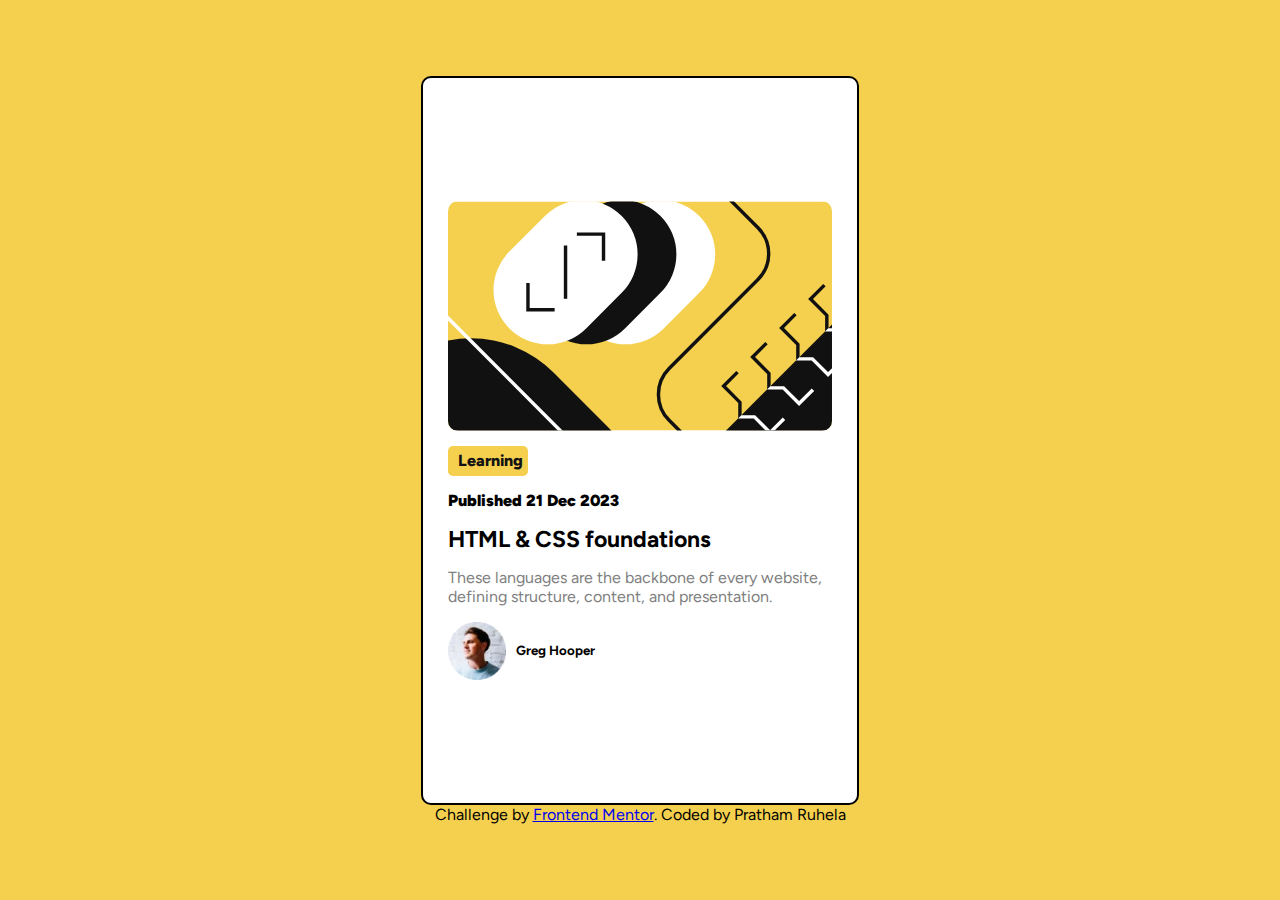
<file: index.html>
<!DOCTYPE html>
<html lang="en">
  <head>
    <meta charset="UTF-8" />
    <meta name="viewport" content="width=device-width, initial-scale=1.0" />
    <!-- displays site properly based on user's device -->

    <link
      rel="icon"
      type="image/png"
      sizes="32x32"
      href="./assets/images/favicon-32x32.png"
    />

    <title>Frontend Mentor | Blog preview card</title>
    <link rel="stylesheet" href="style.css" />
  </head>
  <body>
 
      <div class="box">
        <img
          class="blg_img"
          src="assets/images/illustration-article.svg"
          alt=""
        ></img>

        <div class="l-but"><p>Learning</p></div>

        <div class="pub">Published 21 Dec 2023</div>
        <h1>HTML & CSS foundations</h1>
        <p class="article">
          These languages are the backbone of every website, defining structure,
          content, and presentation.
        </p>
        <div class="undersign">
          <img src="assets/images/image-avatar.webp" alt="" />
          <h5>Greg Hooper</h5>
        </div>
      </div>
 

    <footer class="attribution">
      Challenge by
      <a href="https://www.frontendmentor.io?ref=challenge" target="_blank"
        >Frontend Mentor</a
      >. Coded by Pratham Ruhela
    </footer>
  </body>
</html>
</file>
<file: style.css>
@import url("https://fonts.googleapis.com/css2?family=Figtree:wght@300&display=swap");

* {
  margin: 0px;
  padding: 0px;
}


body {
  background-color: hsl(47, 88%, 63%);
  font-family: "Figtree";
  font-size: 16px;
  height: 100vh;
  display: flex;
  flex-direction: column;
  align-items: center;
  justify-content: center;
}

.box {
  background-color: white;
  width: 30%;
  height: 75%;
  padding: 25px;
  border: solid 2px;
  border-radius: 10px;
  display: flex;
  flex-direction: column;
  justify-content: center;

 
 
}

.blg_img {
  width: 100%;
  height: auto;
  border-radius: 10px;
}
.l-but {
  margin-top: 15px;
  margin-bottom: 15px;
  background-color: hsl(47, 88%, 63%);
  width: 80px;
  height: 30px;
  border-radius: 5px;
}
.l-but p {
  padding: 5px 10px;
  font-weight: 800;
  color: hsl(0, 0%, 7%);
}
.pub {
  margin-bottom: 15px;
  font-weight: 1000;
}
h1 {
  font-size: 23px;
  font-weight: 2000;
  margin-bottom: 15px;
}
.article {
  color: hsl(0, 0%, 50%);
  margin-bottom: 15px;
}
.undersign {
  display: flex;
  align-items: center;
}
.undersign img {
  width: 15%;
  margin-right: 10px;
}
.undersign p {
  font-weight: 1000;
}
</file>
